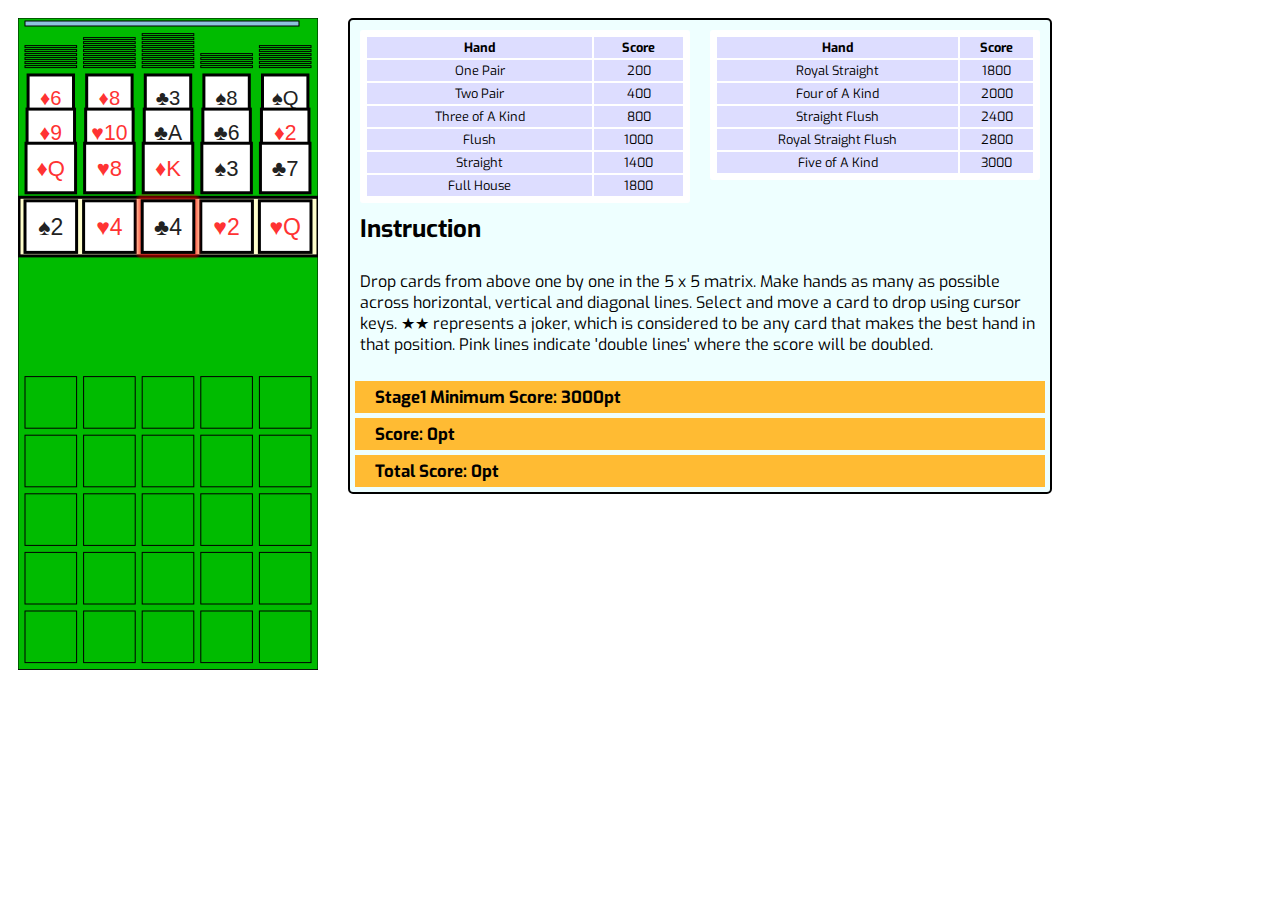
<file: index.html>
<html>
  <head>
    <meta charset=UTF-8 />
    <title>Card Game</title>
    <script src="lib/jquery.js"></script>
    <script src="lib/underscore.js"></script>
    <script src="lib/raphael.js"></script>
    <script src="game.js"></script>
    <script src="src/card.js"></script>
    <script src="src/deck.js"></script>
    <script src="src/screen.js"></script>
    <script src="src/board.js"></script>
    <script src="src/doubleline.js"></script>
    <script src="src/poker.js"></script>
    <script src="src/forcedrop.js"></script>
    <link rel="stylesheet" type="text/css" href="game.css">
    <link href='http://fonts.googleapis.com/css?family=Exo' rel='stylesheet' type='text/css'>
  </head>

  <body>
    <div id="board">
      <div id="paper"></div>
    </div>
    <div id="pannel">
      <table class="score-table">
	<tr><th>Hand</th><th>Score</th></tr>
	<tr><td>One Pair</td><td>200</td>
	<tr><td>Two Pair</td><td>400</td></tr>
	<tr><td>Three of A Kind</td><td>800</td></tr>
	<tr><td>Flush</td><td>1000</td></tr>
	<tr><td>Straight</td><td>1400</td></tr>
	<tr><td>Full House</td><td>1800</td></tr>
      </table>
      <table class="score-table">
	<tr><th>Hand</th><th>Score</th></tr>
	<tr><td>Royal Straight</td><td>1800</td></tr>
	<tr><td>Four of A Kind</td><td>2000</td></tr>
	<tr><td>Straight Flush</td><td>2400</td></tr>
	<tr><td>Royal Straight Flush</td><td>2800</td></tr>
	<tr><td>Five of A Kind</td><td>3000</td></tr>
      </table>

      <h2>Instruction</h2>
      <p>Drop cards from above one by one in the 5 x 5 matrix. Make hands as many as possible across horizontal, vertical and diagonal lines. Select and move a card to drop using cursor keys. ★★ represents a joker, which is considered to be any card that makes the best hand in that position. Pink lines indicate 'double lines' where the score will be doubled. </p>
      <div id="stage">Stage: 1</div>
      <div id="score">Score: 0</div>
      <div id="total-score">Total Score: 0</div>
    </div>
  </body>
</html>
</file>
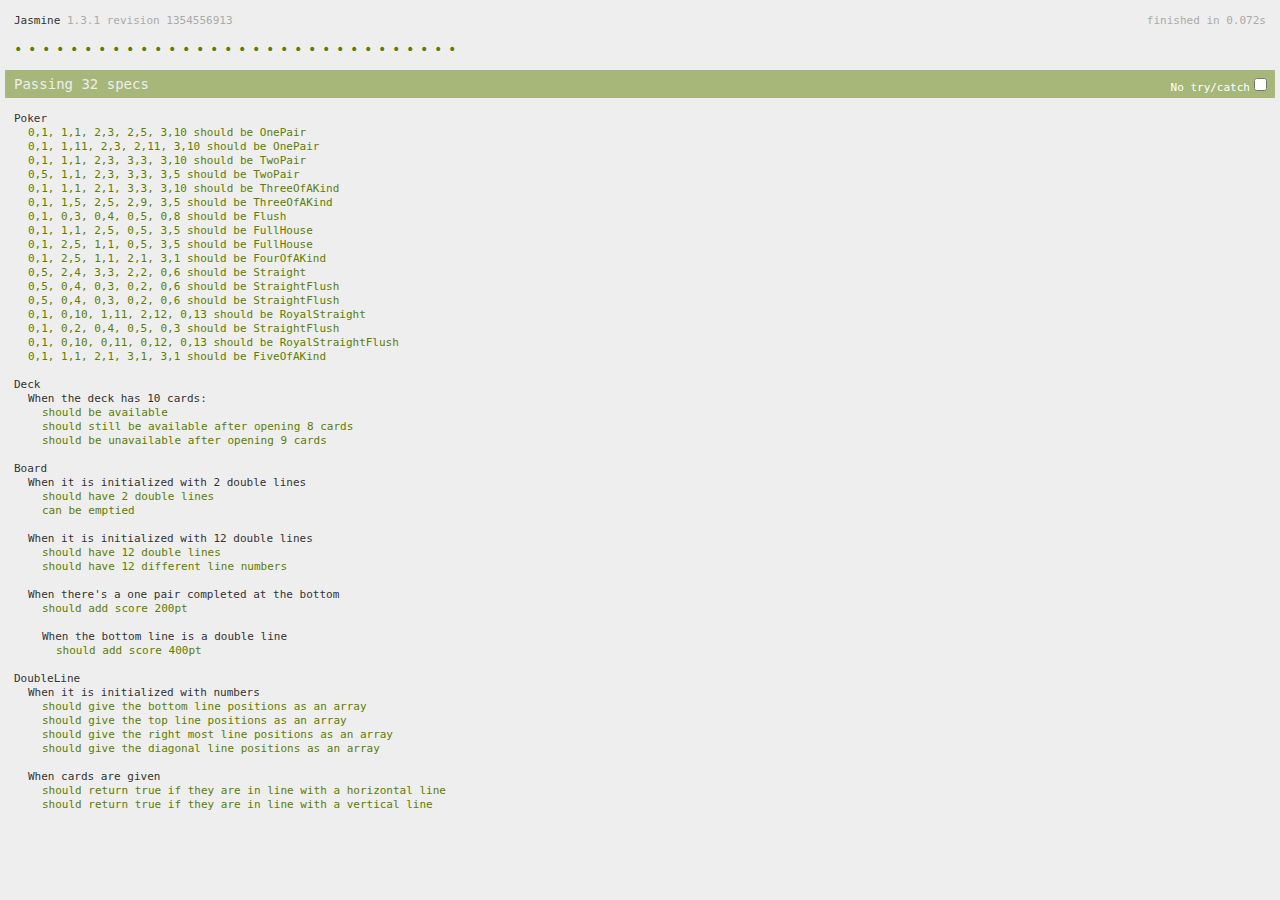
<file: SpecRunner.html>
<!DOCTYPE HTML PUBLIC "-//W3C//DTD HTML 4.01 Transitional//EN"
  "http://www.w3.org/TR/html4/loose.dtd">
<html>
<head>
  <title>Jasmine Spec Runner</title>

  <link rel="shortcut icon" type="image/png" href="lib/jasmine_favicon.png">
  <link rel="stylesheet" type="text/css" href="lib/jasmine.css">
  <script type="text/javascript" src="lib/jasmine.js"></script>
  <script type="text/javascript" src="lib/jasmine-html.js"></script>

  <!-- include source files here... -->
  <script src="lib/jquery.js"></script>
  <script src="lib/underscore.js"></script>
  <script src="lib/raphael.js"></script>
  <script src="game.js"></script>
  <script src="src/card.js"></script>
  <script src="src/deck.js"></script>
  <script src="src/screen.js"></script>
  <script src="src/board.js"></script>
  <script src="src/doubleline.js"></script>
  <script src="src/poker.js"></script>

  <!-- include spec files here... -->
  <script type="text/javascript" src="spec/SpecHelper.js"></script>
  <script type="text/javascript" src="spec/PokerSpec.js"></script>
  <script type="text/javascript" src="spec/DeckSpec.js"></script>
  <script type="text/javascript" src="spec/BoardSpec.js"></script>
  <script type="text/javascript" src="spec/DoubleLineSpec.js"></script>

  <script type="text/javascript">
    (function() {
      var jasmineEnv = jasmine.getEnv();
      jasmineEnv.updateInterval = 1000;

      var htmlReporter = new jasmine.HtmlReporter();

      jasmineEnv.addReporter(htmlReporter);

      jasmineEnv.specFilter = function(spec) {
        return htmlReporter.specFilter(spec);
      };

      var currentWindowOnload = window.onload;

      window.onload = function() {
        if (currentWindowOnload) {
          currentWindowOnload();
        }
        execJasmine();
      };

      function execJasmine() {
        jasmineEnv.execute();
      }

    })();
  </script>

</head>

<body>
  <div id="board">
    <div id="paper" style="display: none;"></div>
  </div>
</body>
</html>
</file>
<file: game.css>
body {
    font-family: 'Exo', sans-serif;
}

#paper {
    margin: 10px;
}

#stage, #score, #total-score {
    background: #ffbb33;
    margin: 5px;
    padding: 5px 20px;
    font-size: 105%;
    font-weight: bold;
}

#board {
    float: left;
}

#pannel {
    float: left;
    background: #eeffff;
    width: 700px;
    margin: 10px 0 0 20px;
    border: 2px solid black;
    border-radius: 5px;
}

#pannel p {
    padding: 10px;
}

.score-table {
    font-size: 80%;
    width: 330px;
    margin: 10px;
    background-color: white;
    padding: 5px;
    border-radius: 3px;
    float: left;
}

.score-table tr {
    background-color: #ddddff;
    text-align: center;
}

.score-table td, th {
    padding: 2px;
}

h2 {
    clear: both;
    margin: 10px;
}
</file>
<file: lib/jasmine.css>
body { background-color: #eeeeee; padding: 0; margin: 5px; overflow-y: scroll; }

#HTMLReporter { font-size: 11px; font-family: Monaco, "Lucida Console", monospace; line-height: 14px; color: #333333; }
#HTMLReporter a { text-decoration: none; }
#HTMLReporter a:hover { text-decoration: underline; }
#HTMLReporter p, #HTMLReporter h1, #HTMLReporter h2, #HTMLReporter h3, #HTMLReporter h4, #HTMLReporter h5, #HTMLReporter h6 { margin: 0; line-height: 14px; }
#HTMLReporter .banner, #HTMLReporter .symbolSummary, #HTMLReporter .summary, #HTMLReporter .resultMessage, #HTMLReporter .specDetail .description, #HTMLReporter .alert .bar, #HTMLReporter .stackTrace { padding-left: 9px; padding-right: 9px; }
#HTMLReporter #jasmine_content { position: fixed; right: 100%; }
#HTMLReporter .version { color: #aaaaaa; }
#HTMLReporter .banner { margin-top: 14px; }
#HTMLReporter .duration { color: #aaaaaa; float: right; }
#HTMLReporter .symbolSummary { overflow: hidden; *zoom: 1; margin: 14px 0; }
#HTMLReporter .symbolSummary li { display: block; float: left; height: 7px; width: 14px; margin-bottom: 7px; font-size: 16px; }
#HTMLReporter .symbolSummary li.passed { font-size: 14px; }
#HTMLReporter .symbolSummary li.passed:before { color: #5e7d00; content: "\02022"; }
#HTMLReporter .symbolSummary li.failed { line-height: 9px; }
#HTMLReporter .symbolSummary li.failed:before { color: #b03911; content: "x"; font-weight: bold; margin-left: -1px; }
#HTMLReporter .symbolSummary li.skipped { font-size: 14px; }
#HTMLReporter .symbolSummary li.skipped:before { color: #bababa; content: "\02022"; }
#HTMLReporter .symbolSummary li.pending { line-height: 11px; }
#HTMLReporter .symbolSummary li.pending:before { color: #aaaaaa; content: "-"; }
#HTMLReporter .exceptions { color: #fff; float: right; margin-top: 5px; margin-right: 5px; }
#HTMLReporter .bar { line-height: 28px; font-size: 14px; display: block; color: #eee; }
#HTMLReporter .runningAlert { background-color: #666666; }
#HTMLReporter .skippedAlert { background-color: #aaaaaa; }
#HTMLReporter .skippedAlert:first-child { background-color: #333333; }
#HTMLReporter .skippedAlert:hover { text-decoration: none; color: white; text-decoration: underline; }
#HTMLReporter .passingAlert { background-color: #a6b779; }
#HTMLReporter .passingAlert:first-child { background-color: #5e7d00; }
#HTMLReporter .failingAlert { background-color: #cf867e; }
#HTMLReporter .failingAlert:first-child { background-color: #b03911; }
#HTMLReporter .results { margin-top: 14px; }
#HTMLReporter #details { display: none; }
#HTMLReporter .resultsMenu, #HTMLReporter .resultsMenu a { background-color: #fff; color: #333333; }
#HTMLReporter.showDetails .summaryMenuItem { font-weight: normal; text-decoration: inherit; }
#HTMLReporter.showDetails .summaryMenuItem:hover { text-decoration: underline; }
#HTMLReporter.showDetails .detailsMenuItem { font-weight: bold; text-decoration: underline; }
#HTMLReporter.showDetails .summary { display: none; }
#HTMLReporter.showDetails #details { display: block; }
#HTMLReporter .summaryMenuItem { font-weight: bold; text-decoration: underline; }
#HTMLReporter .summary { margin-top: 14px; }
#HTMLReporter .summary .suite .suite, #HTMLReporter .summary .specSummary { margin-left: 14px; }
#HTMLReporter .summary .specSummary.passed a { color: #5e7d00; }
#HTMLReporter .summary .specSummary.failed a { color: #b03911; }
#HTMLReporter .description + .suite { margin-top: 0; }
#HTMLReporter .suite { margin-top: 14px; }
#HTMLReporter .suite a { color: #333333; }
#HTMLReporter #details .specDetail { margin-bottom: 28px; }
#HTMLReporter #details .specDetail .description { display: block; color: white; background-color: #b03911; }
#HTMLReporter .resultMessage { padding-top: 14px; color: #333333; }
#HTMLReporter .resultMessage span.result { display: block; }
#HTMLReporter .stackTrace { margin: 5px 0 0 0; max-height: 224px; overflow: auto; line-height: 18px; color: #666666; border: 1px solid #ddd; background: white; white-space: pre; }

#TrivialReporter { padding: 8px 13px; position: absolute; top: 0; bottom: 0; left: 0; right: 0; overflow-y: scroll; background-color: white; font-family: "Helvetica Neue Light", "Lucida Grande", "Calibri", "Arial", sans-serif; /*.resultMessage {*/ /*white-space: pre;*/ /*}*/ }
#TrivialReporter a:visited, #TrivialReporter a { color: #303; }
#TrivialReporter a:hover, #TrivialReporter a:active { color: blue; }
#TrivialReporter .run_spec { float: right; padding-right: 5px; font-size: .8em; text-decoration: none; }
#TrivialReporter .banner { color: #303; background-color: #fef; padding: 5px; }
#TrivialReporter .logo { float: left; font-size: 1.1em; padding-left: 5px; }
#TrivialReporter .logo .version { font-size: .6em; padding-left: 1em; }
#TrivialReporter .runner.running { background-color: yellow; }
#TrivialReporter .options { text-align: right; font-size: .8em; }
#TrivialReporter .suite { border: 1px outset gray; margin: 5px 0; padding-left: 1em; }
#TrivialReporter .suite .suite { margin: 5px; }
#TrivialReporter .suite.passed { background-color: #dfd; }
#TrivialReporter .suite.failed { background-color: #fdd; }
#TrivialReporter .spec { margin: 5px; padding-left: 1em; clear: both; }
#TrivialReporter .spec.failed, #TrivialReporter .spec.passed, #TrivialReporter .spec.skipped { padding-bottom: 5px; border: 1px solid gray; }
#TrivialReporter .spec.failed { background-color: #fbb; border-color: red; }
#TrivialReporter .spec.passed { background-color: #bfb; border-color: green; }
#TrivialReporter .spec.skipped { background-color: #bbb; }
#TrivialReporter .messages { border-left: 1px dashed gray; padding-left: 1em; padding-right: 1em; }
#TrivialReporter .passed { background-color: #cfc; display: none; }
#TrivialReporter .failed { background-color: #fbb; }
#TrivialReporter .skipped { color: #777; background-color: #eee; display: none; }
#TrivialReporter .resultMessage span.result { display: block; line-height: 2em; color: black; }
#TrivialReporter .resultMessage .mismatch { color: black; }
#TrivialReporter .stackTrace { white-space: pre; font-size: .8em; margin-left: 10px; max-height: 5em; overflow: auto; border: 1px inset red; padding: 1em; background: #eef; }
#TrivialReporter .finished-at { padding-left: 1em; font-size: .6em; }
#TrivialReporter.show-passed .passed, #TrivialReporter.show-skipped .skipped { display: block; }
#TrivialReporter #jasmine_content { position: fixed; right: 100%; }
#TrivialReporter .runner { border: 1px solid gray; display: block; margin: 5px 0; padding: 2px 0 2px 10px; }
</file>
